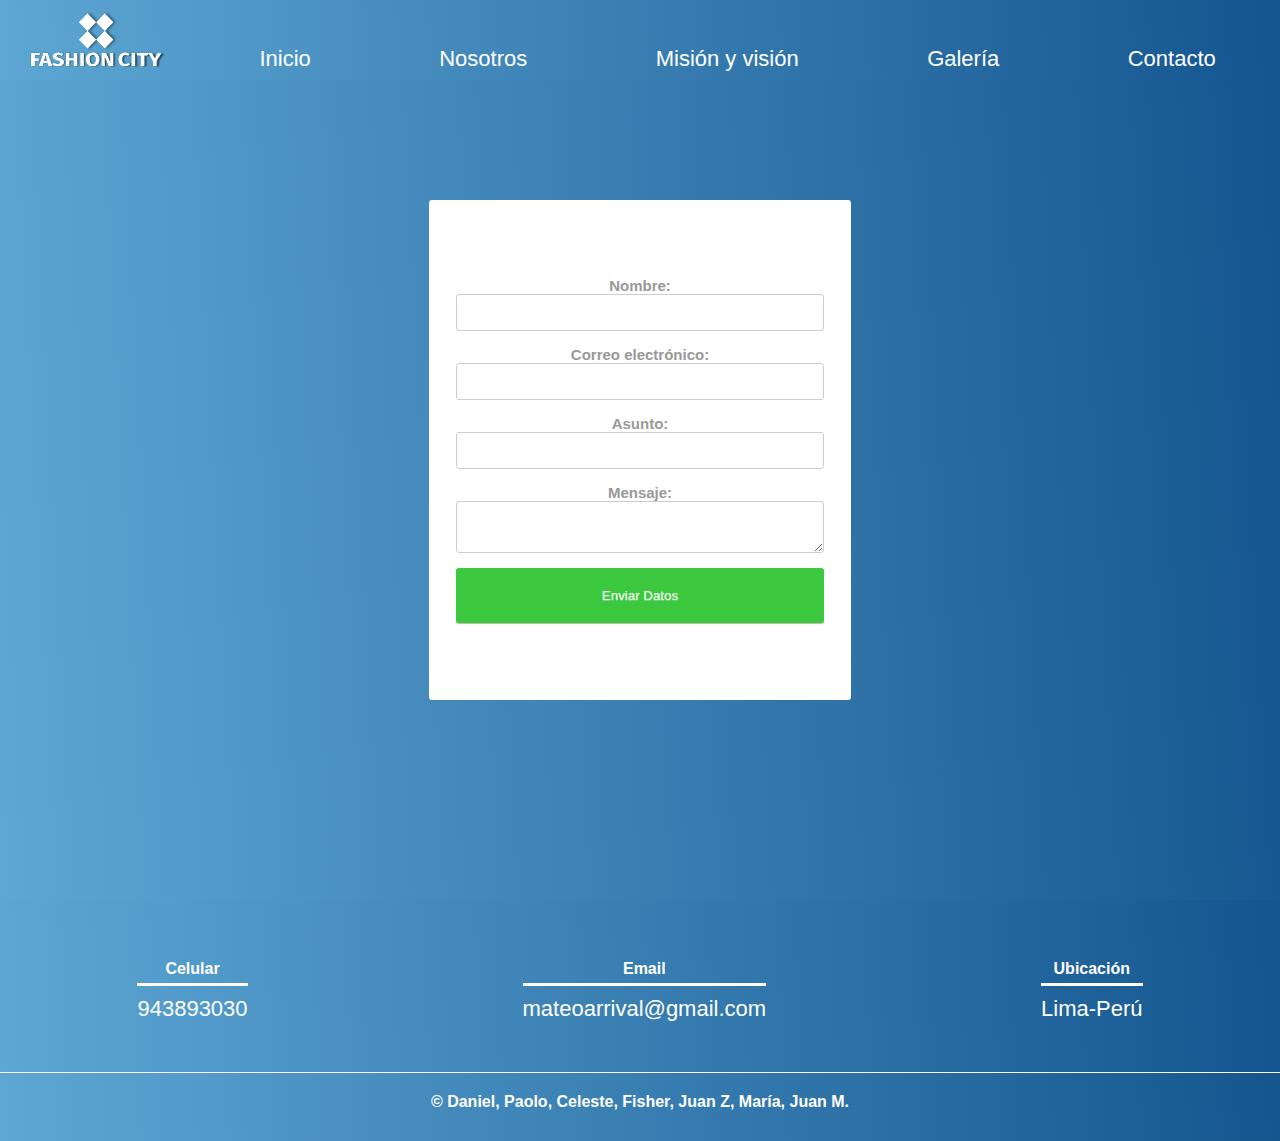
<file: form.html>
<!DOCTYPE html>
<html lang="en">
<head>
	<meta charset="UTF-8">
	<meta name="viewport" content="width=device-width, initial-scale=1.0">
    <meta http-equiv="X-UA-Compatible" content="ie=edge">
	<title>Fashion City</title>
	<link rel="stylesheet" href="styles.css">
	<link rel="stylesheet" href="estilosform.css">
	
</head>
<body>

	<header>
		<div class="logo-cia">
			<img src="fashioncitydos.png">
		</div>
		<nav>
			<ul>
				<li><a href="index.html">Inicio</a></li>
				<li><a href="nosotros.html">Nosotros</a></li>
				<li><a href="mision.html">Misión y visión</a></li>
				<li><a href="galeria.html">Galería</a></li>
				<li><a href="form.html">Contacto</a></li>
			</ul>
		</nav>
	</header>
		<div class="contenedor-formulario">
			<form action="" class="contentform">
				<p class="pharagraf">Nombre:</p>
				<input type="text" class="field"> <br/>
		
				<p class="pharagraf">Correo electrónico:</p>
				<input type="text" class="field"> <br/>
		
				<p class="pharagraf">Asunto:</p>
				<input type="text" class="field"> <br/>
		
				<p class="pharagraf">Mensaje:</p>
				<textarea class="field"></textarea> <br/>
		
				<p class="center-content">
					<input type="submit" class="btn btn-green" value="Enviar Datos">
				</p>
		
			</form>
		</div>
	<footer>
        <div class="contenedor-footer">
           <div class="content-foo">
               <h4>Celular</h4>
               <p>943893030</p>
           </div>
           <div class="content-foo">
               <h4>Email</h4>
               <p>mateoarrival@gmail.com</p>
           </div>
           <div class="content-foo">
               <h4>Ubicación</h4>
               <p>Lima-Perú</p>
           </div>
       </div>
       <h2 class="final">&copy; Daniel, Paolo, Celeste, Fisher, Juan Z, María, Juan M.</h2>
   </footer>
</body>
</html>
</file>
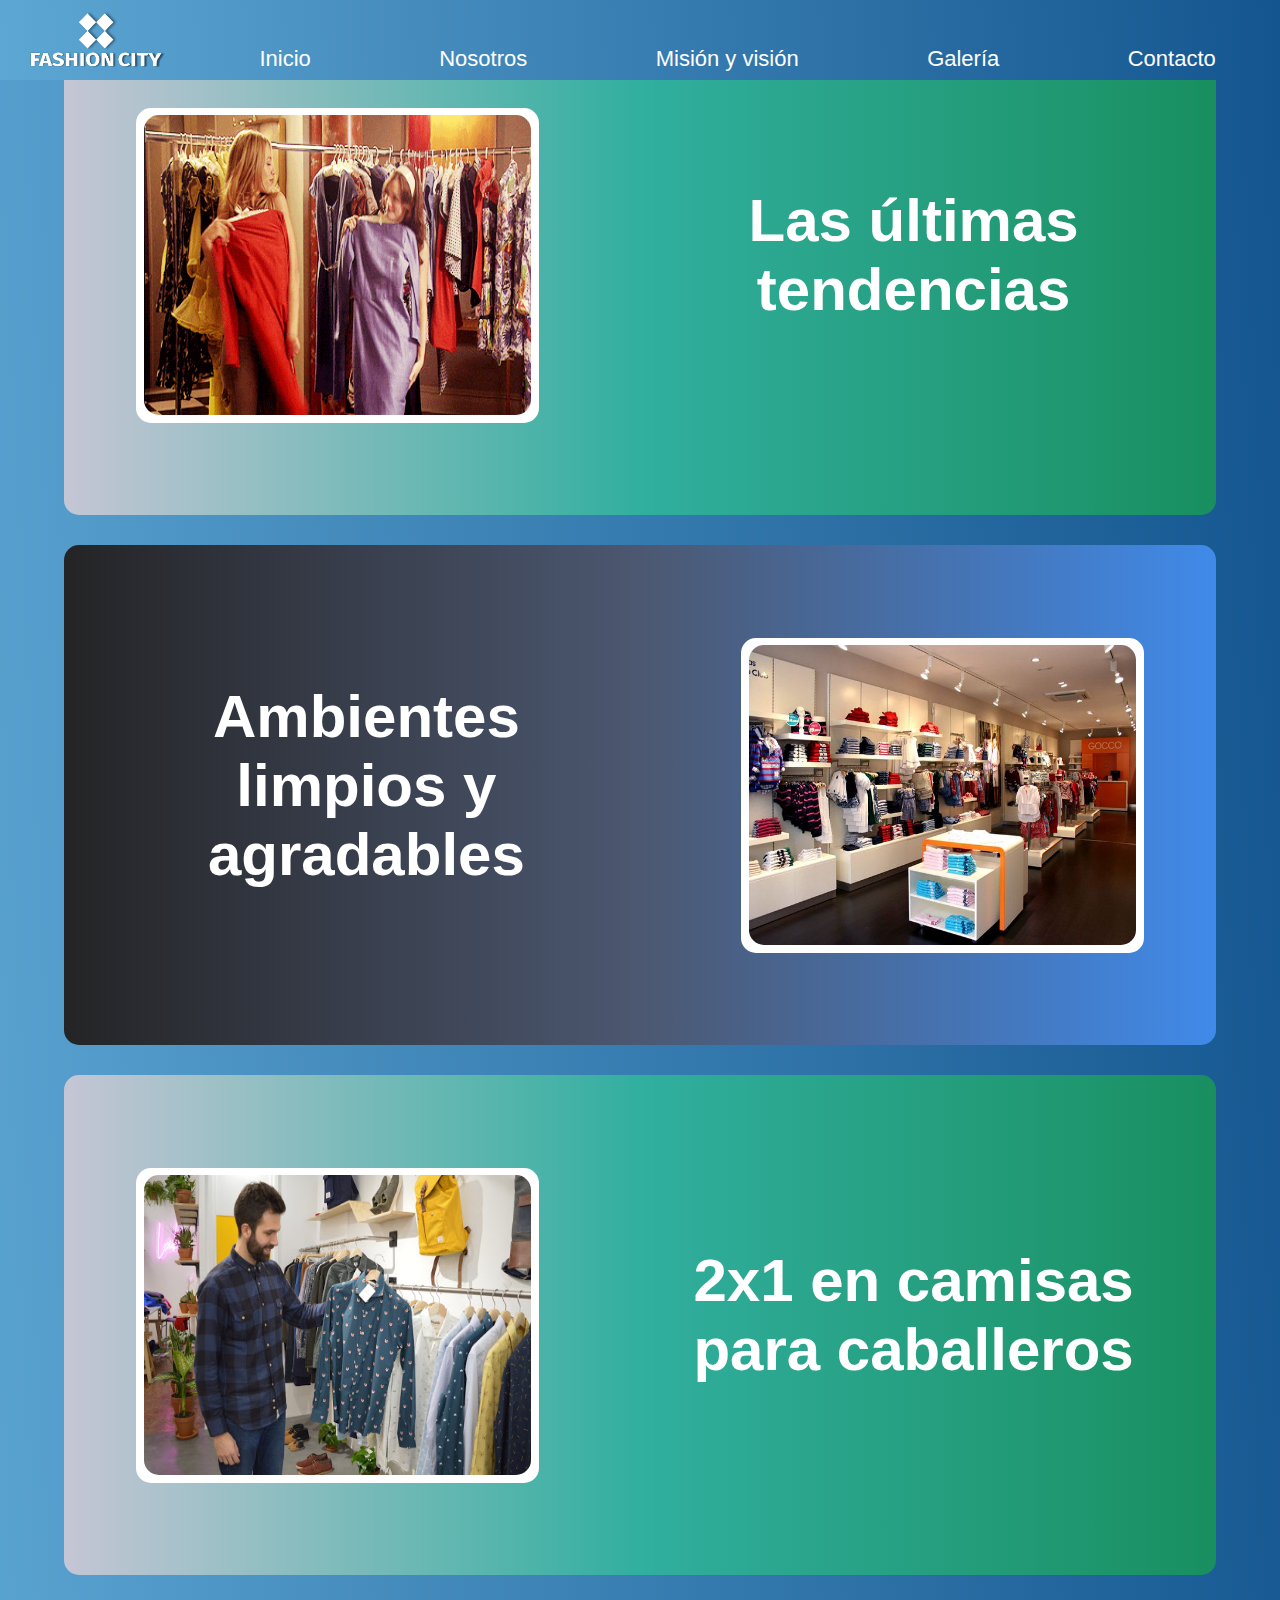
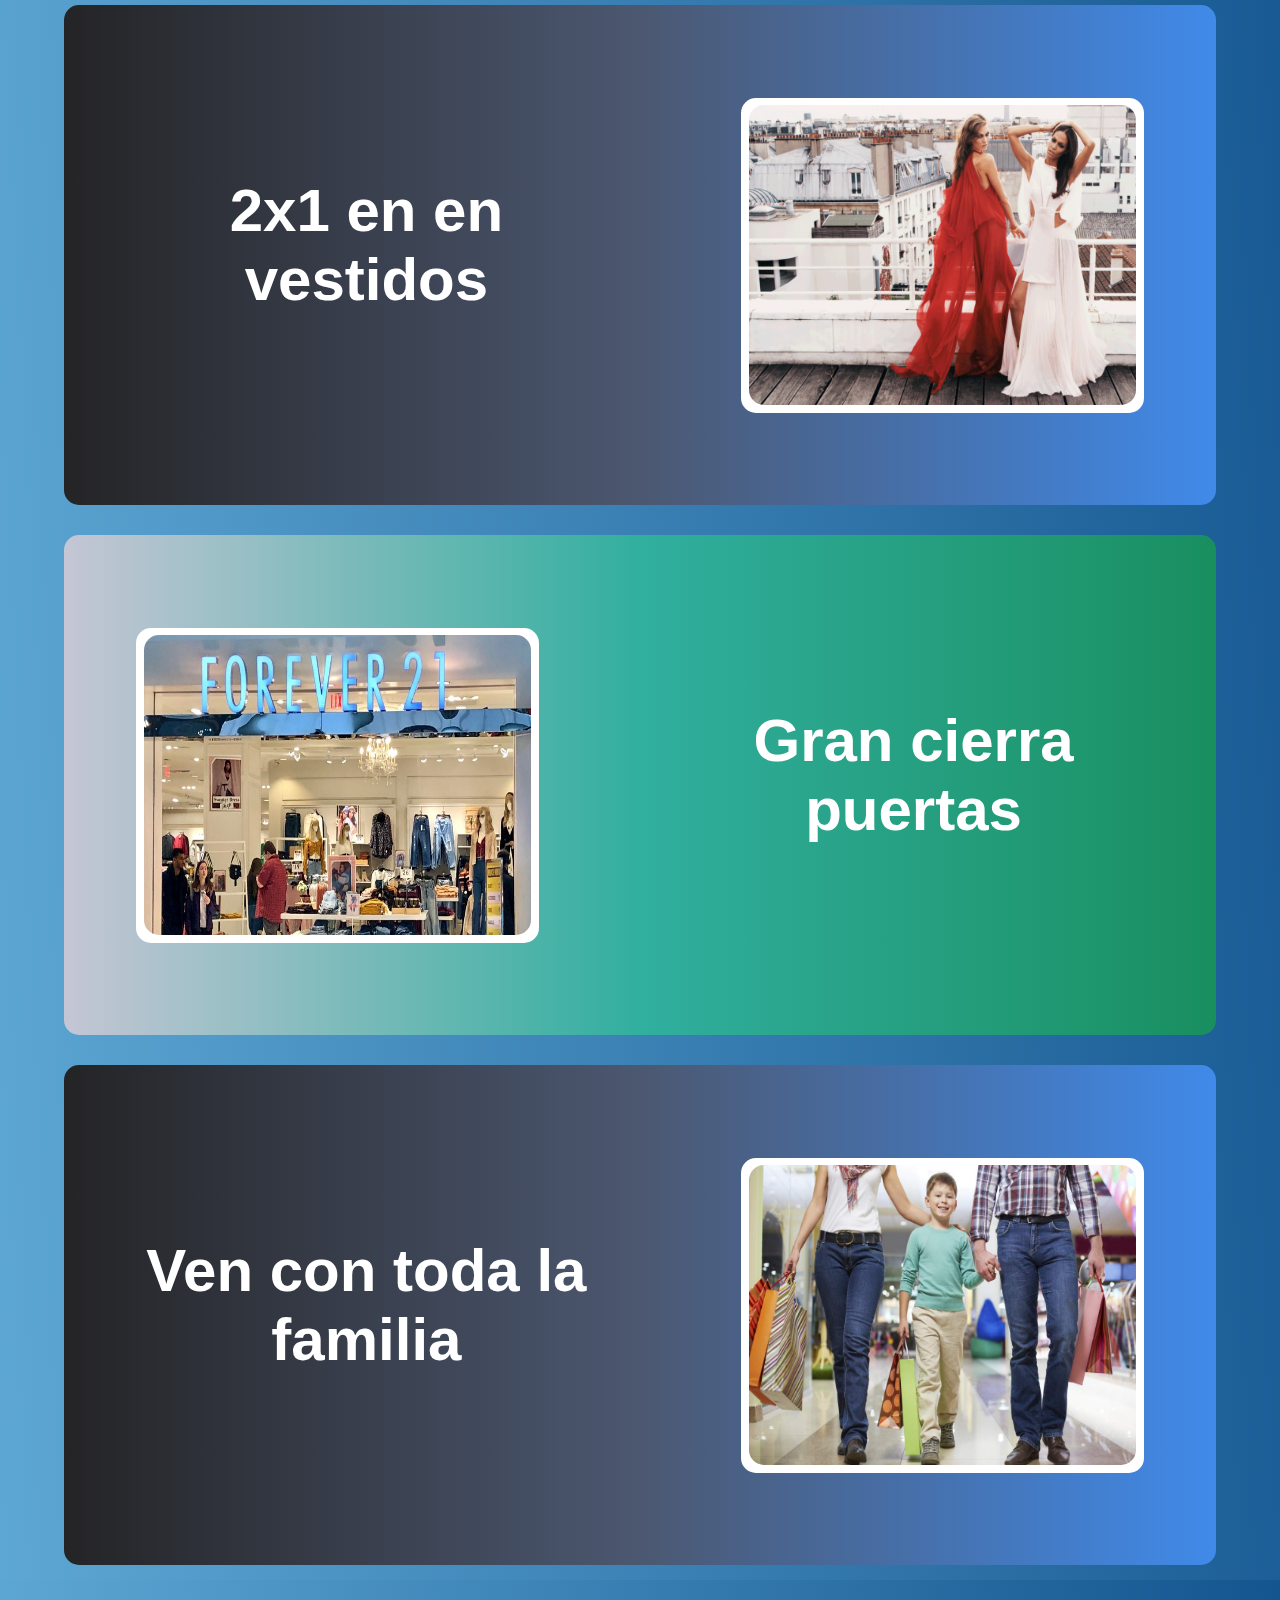
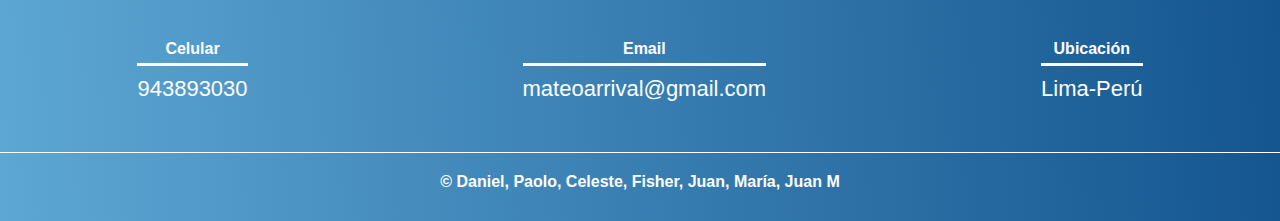
<file: galeria.html>
<!DOCTYPE html>
<html lang="es">
<head>
	<meta charset="UTF-8">
    <meta name="viewport" content="width=device-width, initial-scale=1.0">
    <meta http-equiv="X-UA-Compatible" content="ie=edge">
    <link rel="stylesheet" href="styles.css">
    <link rel="stylesheet" href="estilosgaleria.css">
	<title>Fashion City</title>
</head>
<body>
	<header>
		<div class="logo-cia">
			<img src="fashioncitydos.png">
		</div>
		<nav>
			<ul>
				<li><a href="index.html">Inicio</a></li>
				<li><a href="nosotros.html">Nosotros</a></li>
				<li><a href="mision.html">Misión y visión</a></li>
				<li><a href="galeria.html">Galería</a></li>
				<li><a href="form.html">Contacto</a></li>
			</ul>
		</nav>
	</header>
	<main id="mainmis">
		<section class="section1">
			<div class="text">
				<h2>Las últimas tendencias</h2>
				<p></p>
			</div>
			<div class="image">
				<img src="gale5.webp">
			</div>
		</section>
		<section class="section2">
			<div class="text">
				<h2>Ambientes limpios y agradables</h2>
				<p></p>
			</div>
			<div class="image">
				<img src="gale1.jpg">
			</div>
		</section>
		<section class="section3">
			<div class="text">
				<h2>2x1 en camisas para caballeros</h2>
				<p></p>
			</div>
			<div class="image">	
				<img src="gale2.jpg">
			</div>
		</section>
		<section class="section4">
			<div class="text">
				<h2>2x1 en en vestidos</h2>
				<p></p>
			</div>
			<div class="image">
				<img src="gale4.gif">
			</div>
		</section>
		<section class="section5">
			<div class="text">
				<h2>Gran cierra puertas</h2>
				<p></p>
			</div>
			<div class="image">
				<img src="gale6.jpg">
			</div>
		</section>
		<section class="section6">
			<div class="text">
				<h2>Ven con toda la familia</h2>
				<p></p>
			</div>
			<div class="image">	
				<img src="gale3.jpg">
			</div>
		</section>
	</main>
	 <footer>
        <div class="contenedor-footer">
           <div class="content-foo">
               <h4>Celular</h4>
               <p>943893030</p>
           </div>
           <div class="content-foo">
               <h4>Email</h4>
               <p>mateoarrival@gmail.com</p>
           </div>
           <div class="content-foo">
               <h4>Ubicación</h4>
               <p>Lima-Perú</p>
           </div>
       </div>
       <h2 class="final">&copy; Daniel, Paolo, Celeste, Fisher, Juan, María, Juan M</h2>
   </footer>
</body>
</html>
</file>
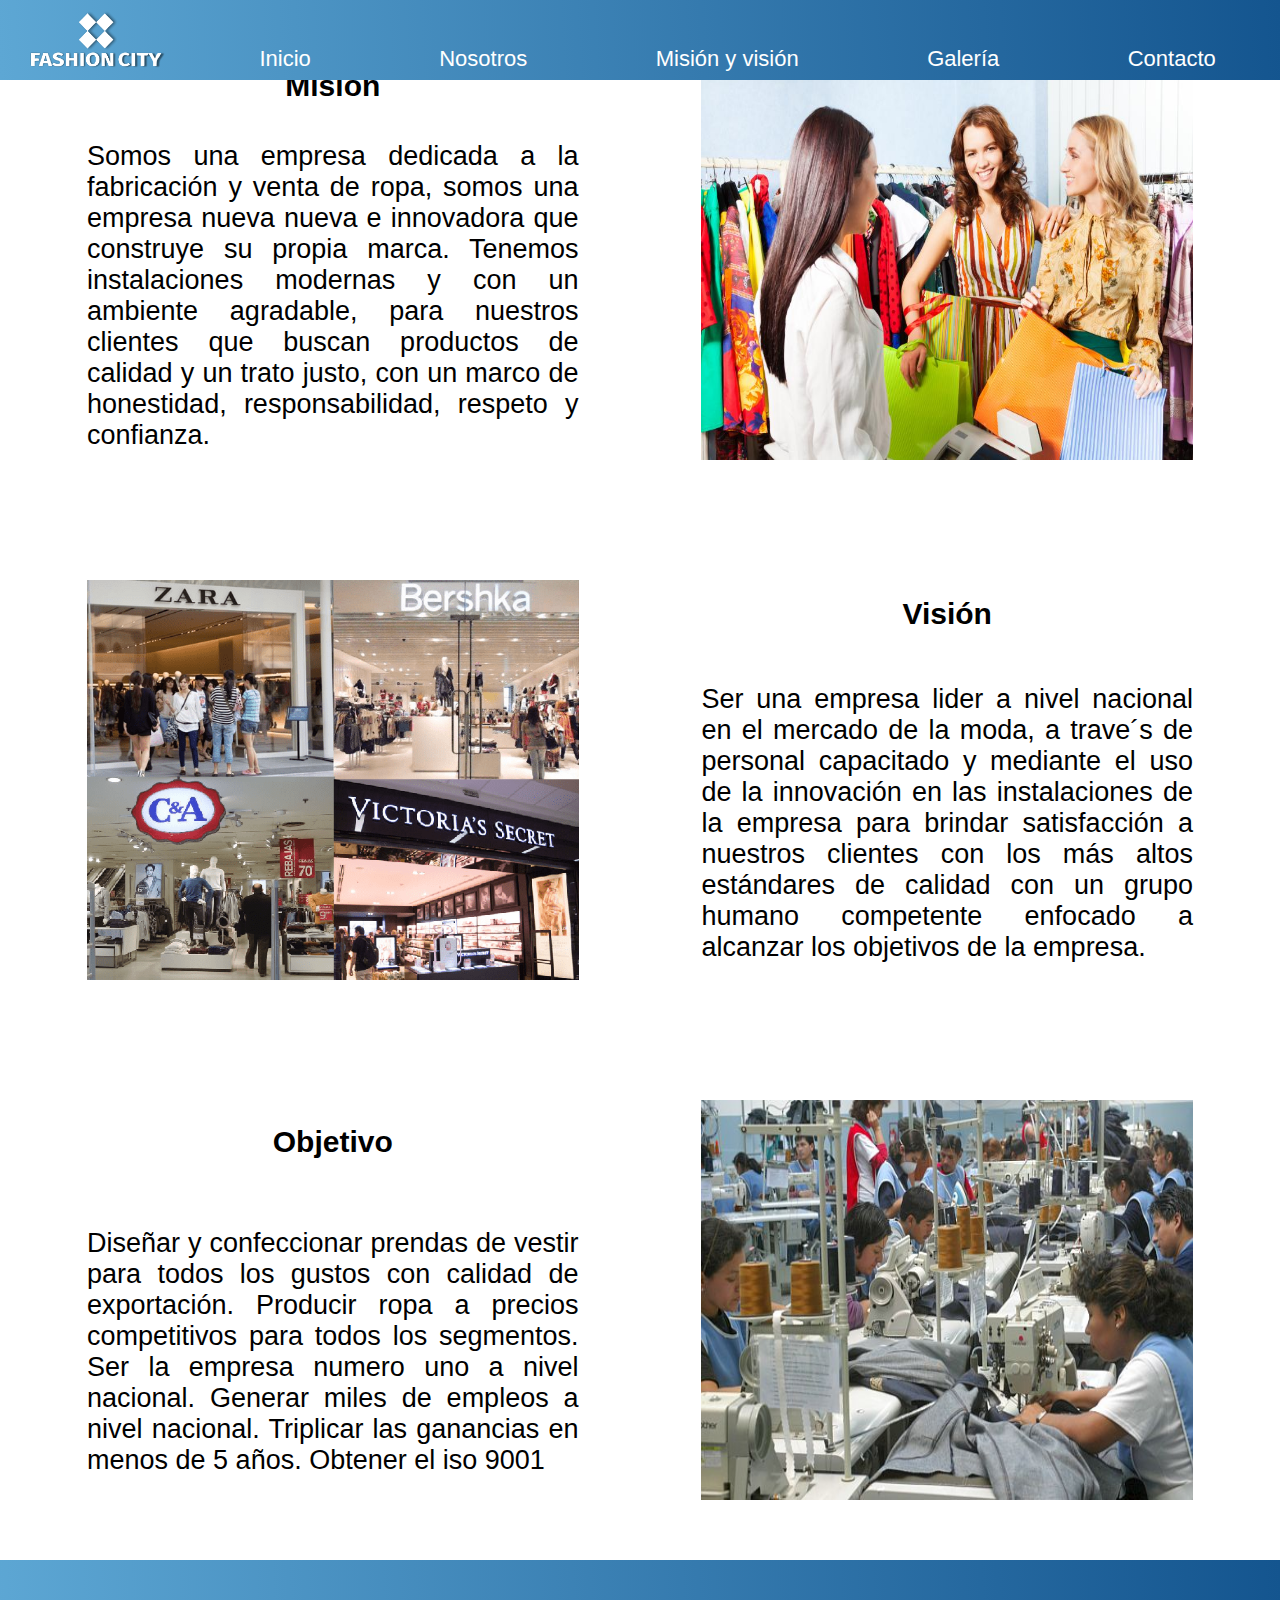
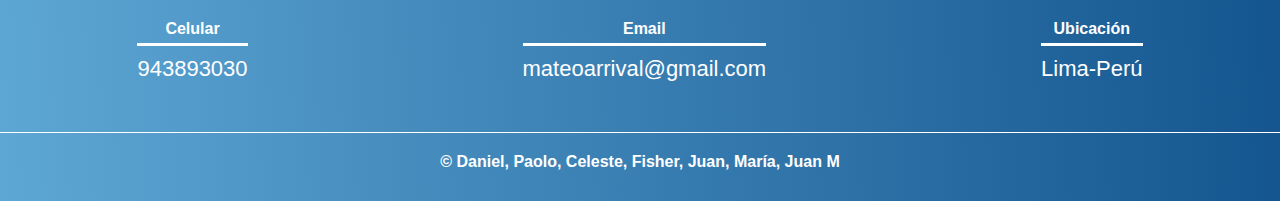
<file: mision.html>
<!DOCTYPE html>
<html lang="es">
<head>
	<meta charset="UTF-8">
    <meta name="viewport" content="width=device-width, initial-scale=1.0">
    <meta http-equiv="X-UA-Compatible" content="ie=edge">
	<link rel="stylesheet" href="styles.css">
    <link rel="stylesheet" href="estilosmision.css">
	<title>Fashion City</title>
</head>
<body>
	<header>
		<div class="logo-cia">
			<img src="fashioncitydos.png">
		</div>
		<nav>
			<ul>
				<li><a href="index.html">Inicio</a></li>
				<li><a href="nosotros.html">Nosotros</a></li>
				<li><a href="mision.html">Misión y visión</a></li>
				<li><a href="galeria.html">Galería</a></li>
				<li><a href="form.html">Contacto</a></li>
			</ul>
		</nav>
	</header>
	<main id="mainmis">
		<section class="section">
			<div class="text">
				<h2>Misión</h2>
				<p>Somos una empresa dedicada a la fabricación y venta de ropa, somos una empresa nueva nueva e innovadora que construye su propia marca. Tenemos instalaciones modernas y con un ambiente agradable, para nuestros clientes que buscan productos de calidad y un trato justo, con un marco de honestidad, responsabilidad, respeto y confianza.</p>
			</div>
			<div class="image">
				<img src="mision1.jpg">
			</div>
		</section>
		<section class="section2">
			<div class="text">
				<h2>Visión</h2>
				<p>Ser una empresa lider a nivel nacional en el mercado de la moda, a trave´s de personal capacitado y mediante el uso de la innovación en las instalaciones de la empresa para brindar satisfacción a nuestros clientes con los más altos estándares de calidad con un grupo humano competente enfocado a alcanzar los objetivos de la empresa.</p>
			</div>
			<div class="image">
				<img src="vision2.png">
			</div>
		</section>
		<section class="section">
			<div class="text">
				<h2>Objetivo</h2>
				<p>Diseñar y confeccionar prendas de vestir para todos los gustos con calidad de exportación. Producir ropa a precios competitivos para todos los segmentos. Ser la empresa numero uno a nivel nacional. Generar miles de empleos a nivel nacional. Triplicar las ganancias en menos de 5 años. Obtener el iso 9001</p>
			</div>
			<div class="image">	
				<img src="objetivo3.jpg">
			</div>
		</section>
	</main>
	 <footer>
        <div class="contenedor-footer">
           <div class="content-foo">
               <h4>Celular</h4>
               <p>943893030</p>
           </div>
           <div class="content-foo">
               <h4>Email</h4>
               <p>mateoarrival@gmail.com</p>
           </div>
           <div class="content-foo">
               <h4>Ubicación</h4>
               <p>Lima-Perú</p>
           </div>
       </div>
       <h2 class="final">&copy; Daniel, Paolo, Celeste, Fisher, Juan, María, Juan M</h2>
   </footer>
</body>
</html>
</file>
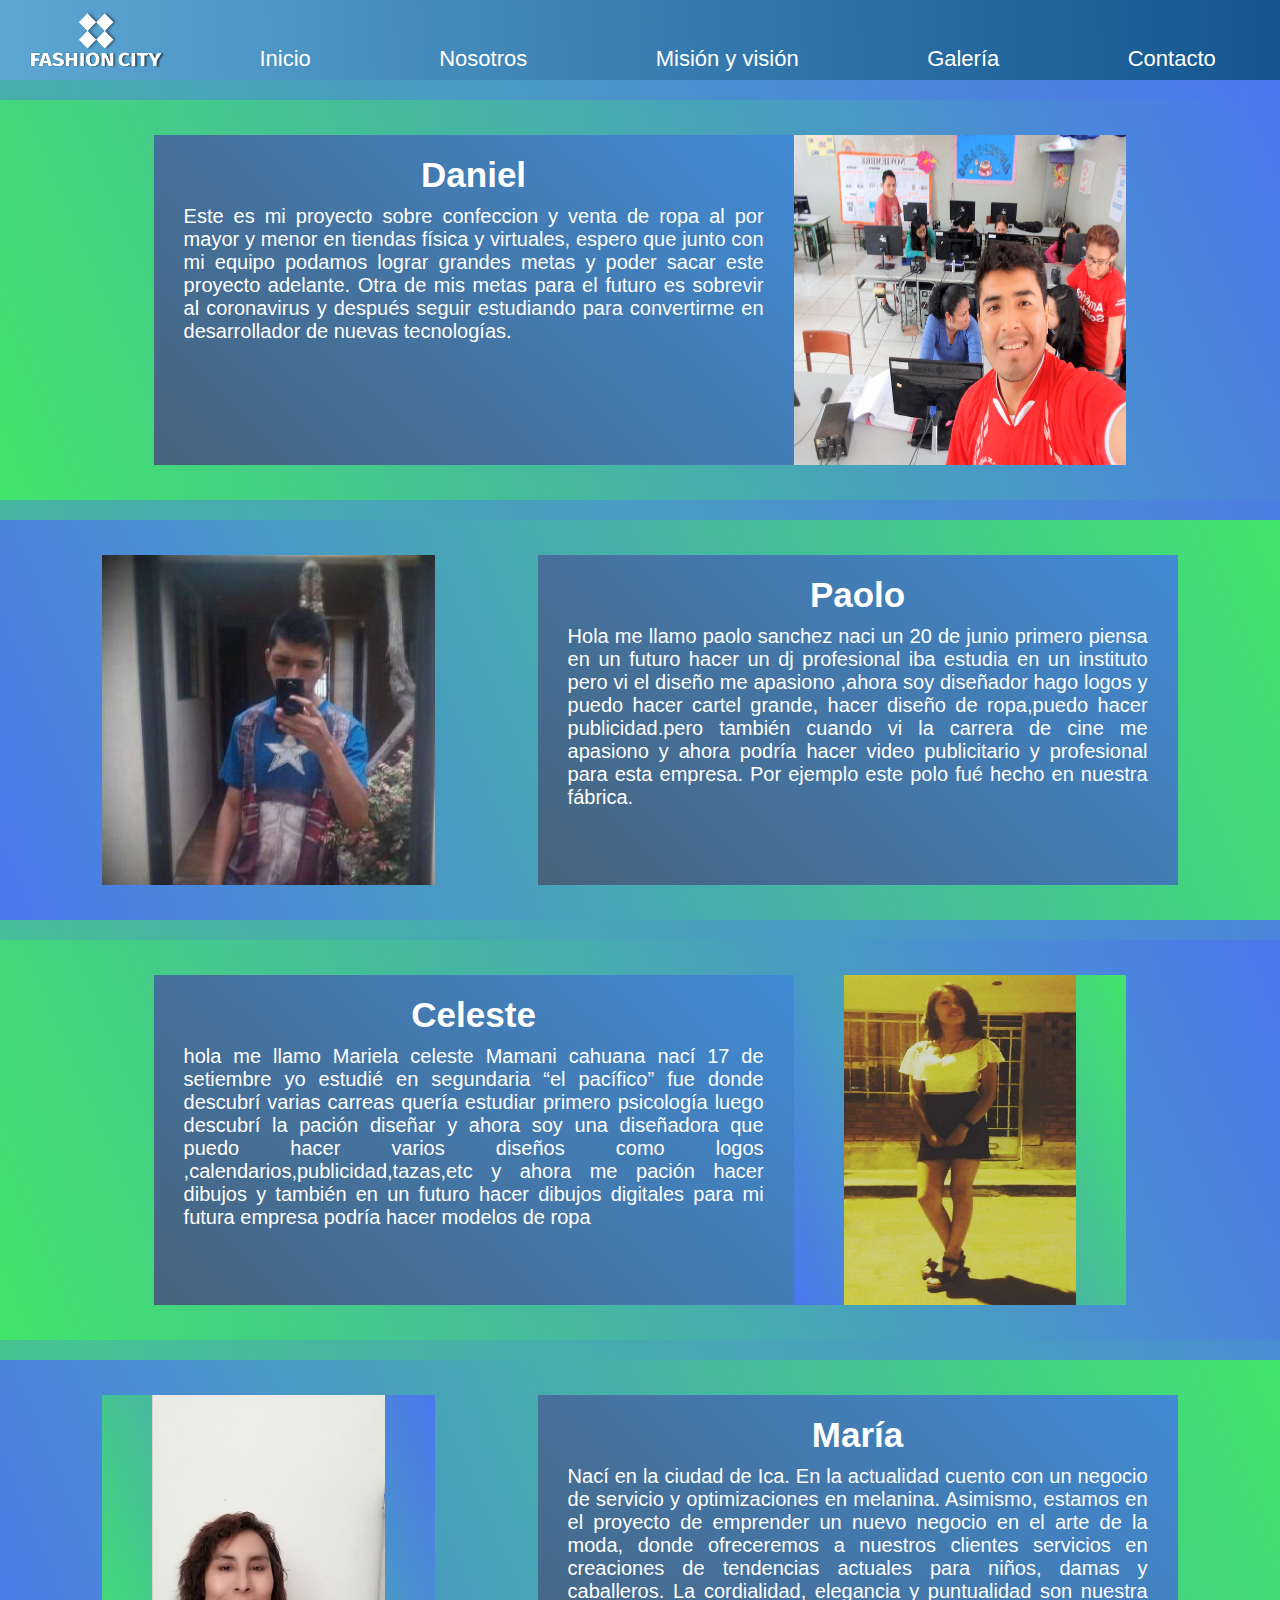
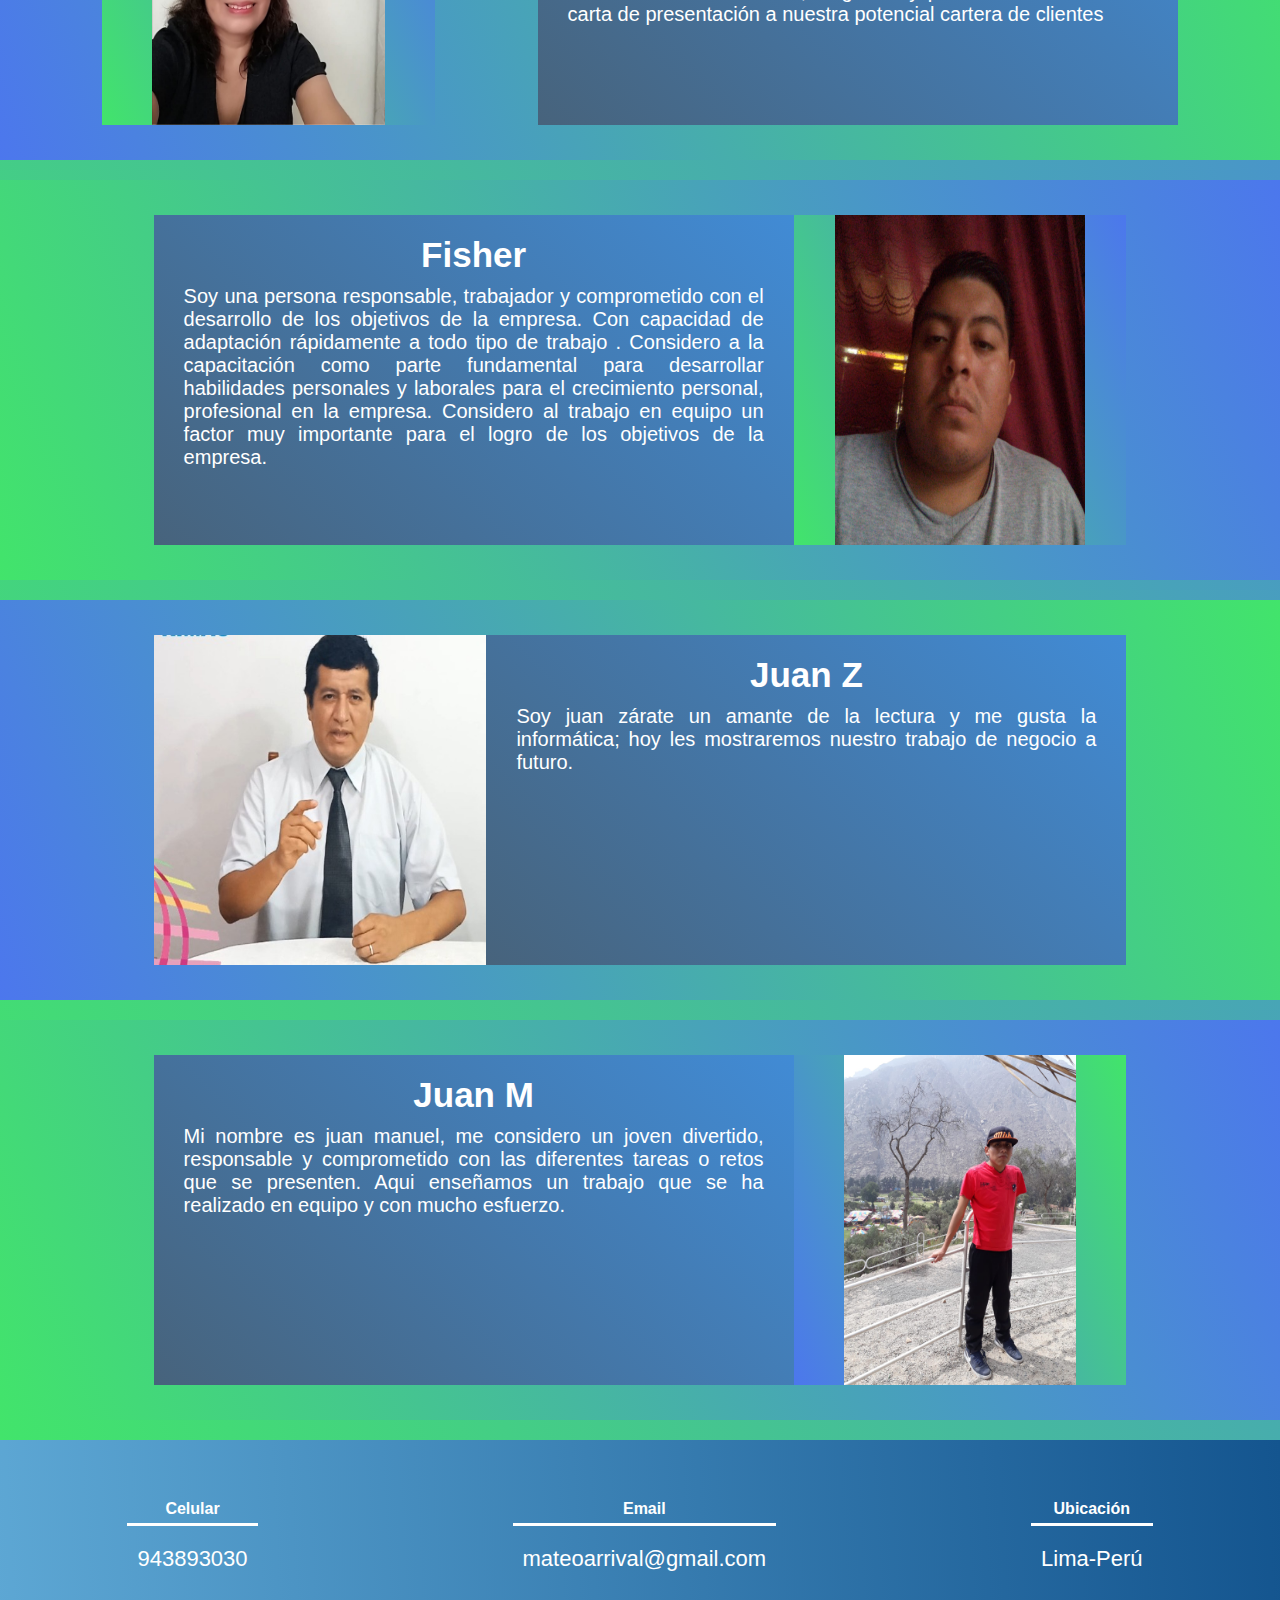
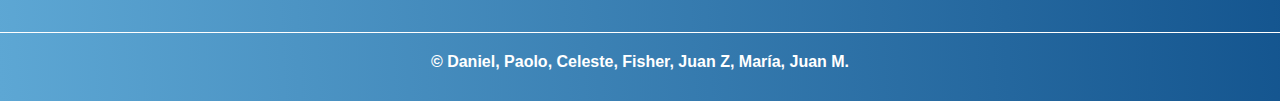
<file: nosotros.html>
<!DOCTYPE html>
<html lang="es">
<head>
	<meta charset="UTF-8">
    <meta name="viewport" content="width=device-width, initial-scale=1.0">
    <meta http-equiv="X-UA-Compatible" content="ie=edge">
    <link rel="stylesheet" href="styles.css">
    <link rel="stylesheet" href="estilosnosotros.css">
	<title>Fashion City</title>
</head>
<body>
	<header>
		<div class="logo-cia">
			<img src="fashioncitydos.png">
		</div>
		<nav>
			<ul>
				<li><a href="index.html">Inicio</a></li>
				<li><a href="nosotros.html">Nosotros</a></li>
				<li><a href="mision.html">Misión y visión</a></li>
				<li><a href="galeria.html">Galería</a></li>
				<li><a href="form.html">Contacto</a></li>
			</ul>
		</nav>
	</header>
	<div class="contenedor-total">
		<main id="mainnos">
		

		<section class="galeria-nos">
			<div class="galeria-content1">
				<div class="content-image1">
					<img src="daniel.jpg">
				</div>
				<div class="text">
					<h3>Daniel</h3>
					<p>Este es mi proyecto sobre confeccion y venta de ropa al por mayor y menor 
						en tiendas física y virtuales, espero que junto con mi equipo podamos lograr 
						grandes metas y poder sacar este proyecto adelante. Otra de mis metas para el 
						futuro es sobrevir al coronavirus y después seguir estudiando para convertirme en 
						desarrollador de nuevas tecnologías. 
					</p>
				</div>
			</div>
			<div class="galeria-content2">
				<div class="content-image2">
					<img src="paolo.jpeg">
				</div>
				<div class="text">
					<h3>Paolo</h3>
					<p>Hola me llamo paolo sanchez naci un 20 de junio primero piensa en un futuro 
						hacer un dj  profesional iba estudia en un instituto pero vi el diseño me 
						apasiono ,ahora soy diseñador hago logos y puedo hacer cartel grande, hacer 
						diseño de ropa,puedo hacer publicidad.pero también cuando vi  la carrera de cine 
						me apasiono y ahora podría hacer video publicitario y profesional para esta empresa. 
						Por ejemplo este polo fué hecho en nuestra fábrica.
					</p>
				</div>
			</div>
			<div class="galeria-content3">
				<div class="content-image3">
					<img src="celeste.jpeg">
				</div>
				<div class="text">
					<h3>Celeste</h3>
					<p>hola me llamo Mariela celeste Mamani cahuana nací 17 de setiembre 
						yo estudié en segundaria “el pacífico” fue donde descubrí varias 
						carreas quería estudiar primero psicología luego descubrí la pación 
						diseñar y ahora soy una diseñadora que puedo hacer varios diseños como  
						logos ,calendarios,publicidad,tazas,etc y ahora me pación hacer dibujos y 
						también en un futuro hacer  dibujos digitales  para mi futura  empresa podría hacer modelos de ropa
					</p>
				</div>
			</div>
			<div class="galeria-content4">
				<div class="content-image4">
					<img src="maria.jpeg">
				</div>
				<div class="text">
					<h3>María</h3>
					<p>Nací en la ciudad de Ica.
						En la actualidad cuento con un negocio de servicio y optimizaciones en melanina.
						Asimismo, estamos en el proyecto de emprender un nuevo negocio en el arte de la moda,
						donde ofreceremos a nuestros clientes servicios en creaciones de tendencias actuales
						para niños, damas y caballeros.
						La cordialidad, elegancia y puntualidad son nuestra carta de presentación a nuestra
						potencial cartera de clientes</p>
				</div>
			</div>
			<div class="galeria-content5">
				<div class="content-image5">
					<img src="fisher.jpeg">
				</div>
				<div class="text">
					<h3>Fisher</h3>
					<p>Soy una persona responsable, trabajador y comprometido con el 
						desarrollo de los objetivos de la empresa. Con capacidad de adaptación 
						rápidamente a todo tipo de trabajo . Considero a la capacitación como parte 
						fundamental para desarrollar habilidades personales y laborales para el crecimiento 
						personal, profesional en la empresa. Considero al trabajo en equipo un factor muy importante 
						para el logro de los objetivos de la empresa.
					</p>
				</div>
			</div>
			<div class="galeria-content6">
				<div class="content-image6">
					<img src="juanz.jpeg">
				</div>
				<div class="text">
					<h3>Juan Z</h3>
					<p>Soy juan zárate un amante de la lectura y me gusta la informática; 
						hoy les mostraremos nuestro trabajo de negocio a futuro.
					</p>
				</div>
			</div>
			<div class="galeria-content7">
				<div class="content-image7">
					<img src="juanm.jpeg">
				</div>
				<div class="text">
					<h3>Juan M</h3>
					<p>Mi nombre es juan manuel, me considero un joven divertido, responsable y 
						comprometido con las diferentes tareas o retos que se presenten. Aqui 
						enseñamos un trabajo que se ha realizado en equipo y con mucho esfuerzo.
					</p>
				</div>
			</div>
		</section>
		</main>
	</div>
	 <footer>
        <div class="contenedor-footer">
           <div class="content-foo">
               <h4>Celular</h4>
               <p>943893030</p>
           </div>
           <div class="content-foo">
               <h4>Email</h4>
               <p>mateoarrival@gmail.com</p>
           </div>
           <div class="content-foo">
               <h4>Ubicación</h4>
               <p>Lima-Perú</p>
           </div>
       </div>
       <h2 class="final">&copy; Daniel, Paolo, Celeste, Fisher, Juan Z, María, Juan M.</h2>
   </footer>
</body>
</html>
</file>
<file: styles.css>
*{
	margin: 0;
	padding: 0;
	box-sizing: border-box;
}

body{
	background: #fff;
	width: 100vw;
	height: 100vh;
}

header{
	display: flex;
	flex-direction: row;
	justify-content: center;
	align-items: center;
	width: 100%;
	height: 80px;
	background: -webkit-linear-gradient(3deg, rgb(93, 167, 212), rgb(20, 85, 143));
	margin: auto;
	position: fixed;
	
}
header .logo-cia{
	display: flex;
	width: 18%;
	height: 80px;
	justify-content: center;
	align-items: center;
}
.logo-cia img{
	width: 70%;
	height: 65px;
	border-radius: 12px;
	padding-bottom: 4px;

}

/*navegador*//*navegador*//*navegador*//*navegador*/
nav{
	display: flex;
	align-items: center;
	justify-content: center;
	background: -webkit-linear-gradient(3deg, rgb(20, 85, 143), rgb(93, 167, 212, ));
/*Estilo para degradados*/
    overflow: hidden; 
    width: 100%;
    height: 80px;
}
 

/*Estilo para lista desordenada*/
nav ul{
	width: 100%;
	height: 100%;
	display: flex;
	align-items: flex-end;
	justify-content: space-around;
    list-style: none;
    text-align: center;
}

/*Bordes redondeados para los elementos de la lista*/
nav ul li{
	display: flex;
	flex-direction: row;
	flex-flow: wrap;
    
}
/*Sombras al posicionar el mouse por encima de los elementos*/
/*nav ul li:hover{
    box-shadow: 1px -1px 0px rgb(255, 255, 0);
    border: 3px solid #e3e3e3;

}*/
/*enlaces del nvegador*//*enlaces del nvegador*//*enlaces del nvegador*/
nav ul li a{
    padding: 8px;
    font-family: 'Gill Sans', 'Gill Sans MT', Calibri, 'Trebuchet MS', sans-serif;
    font-size: 22px;
    color: #fff;
    text-decoration: none;

/*transiciones*//*transiciones*//*transiciones*//*transiciones*/
-webkit-transition: 0.4s linear all;
-moz-transition: 0.4s linear all;
-o-transition: 0.4s linear all;
transition: 0.4s linear all;
}

nav ul li a:hover{
	transform: scale();
	font-size: 250%;
	text-decoration: underline;
	color: red;
	color: blue;
	color: orange;
	color: rgb(255, 255, 255);
}

/*contenedor principal*//*contenedor principal*//*contenedor principal*/
#main{
	display: flex;
	flex-direction: column;
	align-items: center;
	justify-content: center;
	background: yellow;
	width: 100%;
	margin: auto;
}

/*contenedor de la portada*//*contenedor de la portada*//*contenedor de la portada*/


.portada{
	background: #000;
	display: flex;
	width: 100%;
	height: 700px;
	margin: auto;
	align-items: center;
	justify-content: center;

}
/*foto de la portada*//*foto de la portada*//*foto de la portada*/
.fotoportada{
	width: 100%;
	height: 700px;
	opacity: .9;
}

.contenido{
	width: 100%;
	height: auto;

}

/*contenedor de la galeria*//*contenedor de la galeria*/
.galeria{
	display: flex;
	width: 100%;
	height: auto;
	margin: auto;
	flex-direction: row;
	justify-content: space-around;
	margin-top: 50px;

}

.foto-contenedor{
	display: flex;
	flex-direction: column;
	width: 23%;
	height: 400px;
	background: none;
	margin:20px;
	justify-content: center;
	align-items: center;
	border-radius: 14px;

}
.foto-contenedor a{
	display: flex;
	background: #fff;
	width: 100%;
	height: 320px;
	justify-content: center;
	align-items: center;
	border-radius: 14px;
}

.foto-contenedor .img{
	width: 95%;
	height: 310px;

}

.foto-contenedor .img:hover{
	background: red;
	opacity: .2;
}

/*contenedor articulo*//*contenedor articulo*//*contenedor articulo*/
.articulo{
	background: yellow;
	display: flex;
	flex-direction: column;
	justify-content: center;
	align-items: center;
	width: 100%;
	height: 75px;
	margin: auto;
}

.article{
	background: red;
	display: flex;
	width: 100%;
	height: 70px;
	align-items: center;
	justify-content: center;

}
.article p{
	font-family: sans-serif;
	font-size: 30px;
	font-weight: bold;
	color: #fff;
	
}

/*contenedor para la ultima foto*//*contenedor para la ultima foto*/
.novedades{
	display: flex;
	background: #414141;
	width: 100%;
	height: 500px;
	justify-content: center;
	align-items: center;
}
.content-img{
	display: flex;
	background: #C0C0C0;
	width: 98%;
	height: 480px;
	justify-content: center;
	align-items: center;

}

.content-img img{
	width: 98%;
	height: 460px;
	opacity: .7

}

/*pie de página*//*pie de página*//*pie de página*//*pie de página*/
footer{
	display: flex;
	flex-direction: column;
    background: -webkit-linear-gradient(3deg, rgb(93, 167, 212), rgb(20, 85, 143));
    width: 100%;
    padding: 60px 0 30px 0;
    margin: auto;
    overflow: hidden;
    align-items: center;
    justify-content: center;
}

.contenedor-footer{
    display: flex;
    flex-direction: row;
    justify-content: space-around;
    width: 100%;
    margin: auto;
    padding-bottom: 50px;
    border-bottom: 1px solid #fff;
  
}

.content-foo{
    text-align: center;

}

.content-foo h4{
    color: #fff;
    border-bottom: 3px solid #fff;
    padding-bottom: 5px;
    margin-bottom: 10px;
	font-family: 'Gill Sans', 'Gill Sans MT', Calibri, 'Trebuchet MS', sans-serif;
}

.content-foo p{
    color: #fff;
	font-size: 22px;
	font-family: 'Gill Sans', 'Gill Sans MT', Calibri, 'Trebuchet MS', sans-serif;
}

.final{
    text-align: center;
    font-size: 16px;
    margin: 20px 0 0 0;
    color: #fff;
	font-family: 'Gill Sans', 'Gill Sans MT', Calibri, 'Trebuchet MS', sans-serif;
}

@media screen and (max-width: 800px) {
	header{
		display: flex;
		flex-direction: column;
		width: 100%;
		height: 400px;
		margin: auto;
		align-items: center;
		justify-content: center;
		position: relative;
		

	}
	header .logo-cia{	
	display: flex;
	flex-direction: column;
	justify-content:center;
	align-items: center;
	width: 100%;
	height: 150px;
	
}
	.logo-cia img{
	width: 330px;
	height: 140px;

}
	nav{
		width: 100%;
		height: 250px;
		margin: auto;
	}
	nav ul{
		display: flex;
		flex-direction: column;
		justify-content:center;
		align-items: center;
		font-family: 'Gill Sans', 'Gill Sans MT', Calibri, 'Trebuchet MS', sans-serif;
		
	}

	#main {
		width: 100%;
		height:auto;
	}
	
	.portada{
		width: 100%;
		height: 300px;
	}
	.fotoportada{
		width: 100%;
		height: 300px;
	}
	.galeria{
		flex-flow: wrap;
		justify-content: center;
		align-items: center;
	}
	.foto-contenedor{
		width: 100%;
	}
	.novedades{
		width: 100%;
		height: 300px;
		justify-content: center;
		align-items: center;
	}
	.content-img{
		width: 100%;
		height: 285px;
		justify-content: center;
		align-items: center;
	}
	.content-img img{
		width: 100%;
		height: 265px;
	}
	footer{
		display: flex;
		width: 100%;
		height: auto;
		flex-direction: column;
		justify-content: center;
		align-items: center;
	}
	.contenedor-footer{
		display: flex;
		width: 100%;
		height: auto;
		flex-direction: column;
		justify-content: center;
		align-items: center;
		}
	.content-foo{
		width: 100%;
		height: auto;
	}
	.content-foo h4{
		font-size: 10px;
		font-family: 'Gill Sans', 'Gill Sans MT', Calibri, 'Trebuchet MS', sans-serif;
	}	
	.content-foo p{
		font-size: 10px;
		font-family: 'Gill Sans', 'Gill Sans MT', Calibri, 'Trebuchet MS', sans-serif;
	}
}
</file>
<file: estilosform.css>
.contenedor-formulario{
		display: flex;
		flex-direction: column;
		justify-content: center;
		align-items: center;
		width: 100%;
		height: 100%;
		background: -webkit-linear-gradient(3deg, rgb(93, 167, 212), rgb(20, 85, 143));
		margin:auto;
}
	.contentform{
		display: flex;
		flex-direction: column;
		justify-content: center;
		align-items: center;
		background-color: white;
		border-radius: 3px;
		color: #999;
		font-size: 0.8em;
		padding: 20px;
		margin: 0 auto;
		width: 33%;
		height: 500px;
		border-radius: 3px;
	}


	input, textarea{
		border: 0;
		outline: none;

		width: 96%;
		border-radius: 3px;
	}

	.field{
		border: solid 1px #ccc;
		padding: 10px;

		
	}

	.field:focus{
		border-color: #18A383;
	}

	.center-content{
		display: flex;
		justify-content: center;
		align-items: center;
		width: 100%;
		text-align: center;
	}

.btn{
	border-radius: 3px;
	display: inline-block;
	padding: 20px 15px;
	text-decoration: none;
	text-shadow: 0 1px 0 rgba(255,255,255,0.3);
	box-shadow: 0 1px 1px rgba(0,0,0,0.3); 
}

.btn-green{
	color: white;
	background-color: #3CC93F;
}
.btn-green:hover{
	background-color: #37B839;	
}
.btn-green:active{
	background-color: #29962A;
}

.pharagraf{
	font-size: 15px;
	font-weight: bold;
	font-family: 'Gill Sans', 'Gill Sans MT', Calibri, 'Trebuchet MS', sans-serif;
}

@media screen and (max-width: 800px) {
	.contenedor-formulario{
		display: flex;
		flex-direction: column;
		justify-content: center;
		align-items: center;
		width: 100%;
		height: 60%;
		background: -webkit-linear-gradient(3deg, rgb(93, 167, 212), rgb(20, 85, 143));
		margin:auto;
}

.contentform{
	display: flex;
	flex-direction: column;
	justify-content: center;
	align-items: center;
	background-color: white;
	border-radius: 3px;
	color: #999;
	font-size: 0.8em;
	padding: 20px;
	margin: 0 auto;
	width: 100%;
	height: 98%;
	border-radius: 3px;
}


input, textarea{
	border: 0;
	outline: none;

	width: 96%;
	border-radius: 3px;
}

.field{
	border: solid 1px #ccc;
	padding: 10px;

	
}

.field:focus{
	border-color: #18A383;
}

.center-content{
	display: flex;
	justify-content: center;
	align-items: center;
	width: 100%;
	text-align: center;
}

.btn{
border-radius: 3px;
display: inline-block;
padding: 20px 15px;
text-decoration: none;
text-shadow: 0 1px 0 rgba(255,255,255,0.3);
box-shadow: 0 1px 1px rgba(0,0,0,0.3); 
}

.btn-green{
color: white;
background-color: #3CC93F;
}
.btn-green:hover{
background-color: #37B839;	
}
.btn-green:active{
background-color: #29962A;
}

}
</file>
<file: estilosgaleria.css>
*{
	margin: 0;
	padding: 0;
	box-sizing: border-box;
	font-family: sans-serif;
}

#mainmis{
	background: -webkit-linear-gradient(3deg, rgb(93, 167, 212), rgb(20, 85, 143));
	flex-direction: column;
	display: flex;
	flex-direction: column;
	justify-content: center;
	align-items: center;
	width: 100%;
	height: auto;
	margin: auto;
	overflow: hidden;
}

/*seccion 1*//*seccion 1*//*seccion 1*//*seccion 1*//*seccion 1*//*seccion 1*//*seccion 1*/
.section1, .section3, .section5{
	background: linear-gradient(90deg, rgba(197,198,213,1) 0%, rgba(49,175,159,1) 50%, rgba(25,143,96,1) 100%);
	display: flex;
	flex-direction: row-reverse;
	justify-content: space-around;
	align-items: center;
	width: 90%;
	height: 500px;
	margin: 15px;
	border-radius: 15px;

}

/*seccion 02*//*seccion 02*//*seccion 02*//*seccion 02*//*seccion 02*//*seccion 02*/

.section2, .section4, .section6{
	background: linear-gradient(90deg, rgba(36,36,38,1) 0%, rgba(76,88,113,1) 50%, rgba(64,138,233,1) 100%);
	display: flex;
	flex-direction: row;
	justify-content: space-around;
	align-items: center;
	width: 90%;
	height: 500px;
	margin: 15px;
	border-radius: 15px;

}

/*texto*//*texto*//*texto*//*texto*//*texto*//*texto*//*texto*//*texto*/
.text{
	display: flex;
	flex-direction: column;
	align-items: center;
	justify-content: center;
	text-align: center;
	width: 40%;
	height: 410px;
}

.text h2{
	font-size: 60px;
	text-align: center;
	color: #fff;
	margin-bottom: 20px;
}

.text p{
	font-size: 50px;
	color: #fff;
	text-align: justify;

}

/*imagenes*//*imagenes*//*imagenes*//*imagenes*//*imagenes*//*imagenes*//*imagenes*/
.image{
	background: #fff;
	display: flex;
	align-items: center;
	justify-content: center;
	text-align: justify;
	width: 35%;
	height: 315px;
	border-radius: 15px;
}

.image img{
	width: 96%;
	height: 300px;
	border-radius: 15px; 
}

/*texto*//*seccion 02*//*texto*//*seccion 02*//*texto*//*seccion 02*//*texto*//*seccion 02*/

@media screen and (max-width: 800px){
	#mainmis{
		width: 100%;
		height: auto;
	}
	.section1, .section2, .section3, .section4, .section5, .section6{
		background: rgb(88, 139, 233);
		flex-direction: column;
		width: 100%;
		height: auto;
		justify-content: center;
		align-items: center;
	}
	
	.text{
		width: 100%;
		height: auto;
	}
	.text h2{
		font-size: 20px;
		margin-bottom: 10px;

	}
	.text p{
		font-size: 17px;
	}
	.image{
		width: 100%;
		height: auto;
	
	}
	.image img{
		width: 96%;
		height: auto;
		margin-top: 10px;
	}
	
}
</file>
<file: estilosmision.css>
*{
	margin: 0;
	padding: 0;
	box-sizing: border-box;
	font-family: sans-serif;
}

#mainmis{
	display: flex;
	flex-direction: column;
	justify-content: center;
	align-items: center;
	width: 96%;
	height: auto;
	margin: auto;
}

/*seccion 1*//*seccion 1*//*seccion 1*//*seccion 1*//*seccion 1*//*seccion 1*//*seccion 1*/
.section{
	background: #fff;
	display: flex;
	flex-direction: row;
	justify-content: space-around;
	align-items: center;
	width: 100%;
	height: 420px;
	margin: 50px;


}
/*texto*//*texto*//*texto*//*texto*//*texto*//*texto*//*texto*//*texto*/
.text{
	display: flex;
	flex-direction: column;
	align-items: center;
	justify-content: space-around;
	width: 40%;
	height: 410px;
}

.text h2{
	font-size: 35px;
	text-align: center;
}

.text p{
	font-size: 30px;
	text-align: justify;

}

/*imagenes*//*imagenes*//*imagenes*//*imagenes*//*imagenes*//*imagenes*//*imagenes*/
.image{
	display: flex;
	align-items: center;
	justify-content: center;
	text-align: justify;
	width: 40%;
	height: 410px;
}

.image img{
	width: 100%;
	height: 400px; 
}

/*seccion 02*//*seccion 02*//*seccion 02*//*seccion 02*//*seccion 02*//*seccion 02*/

.section2{
	background: #fff;
	display: flex;
	flex-direction: row-reverse;
	justify-content: space-around;
	align-items: center;
	width: 100%;
	height: 420px;
	margin: 50px;


}
/*texto*//*seccion 02*//*texto*//*seccion 02*//*texto*//*seccion 02*//*texto*//*seccion 02*/

@media screen and (max-width: 800px){
	#mainmis{
		width: 96%;
		height: auto;
		margin: auto;
		
	}
	.section{
		flex-direction: column;
		width: 96%;
		height: auto;
		margin: auto;
		align-items: center;
		justify-content: center;

	}
	.text{
		width: 96%;
		height: auto;
		margin: auto;
		flex-direction: column;
		align-items: center;
		justify-content: center;
	}
	.text h2{
		font-size: 18px;
		margin: 10px;
		justify-content: center;
		align-items: center;

	}
	.text p{
		font-size: 15px;
		justify-content: center;
		align-items: center;

	}
	.image{
		width: 96%;
		height: auto;
		margin: 15px;
		align-items: center;
		justify-content: center;
	}
	.image img{
		width: 96%;
		height: auto;
		margin: 10px;
	}
	.section2{
		width: 96%;
		height: auto;
		flex-direction: column;
		margin: 10px;
		align-items: center;
		justify-content: center;
	}

}

@media screen and (min-width: 800px){
	.text h2{
		font-size: 27px;
		margin-bottom: 10px;

	}
	.text p{
		font-size: 24px;
	}
	@media screen and (min-width: 900px){
	.text h2{
		font-size: 30px;
		margin-bottom: 10px;

	}
	.text p{
		font-size: 27px;
	}
}
</file>
<file: estilosnosotros.css>
*{
	margin: 0;
	padding: 0;
	box-sizing: border-box;
	font-family: sans-serif;
}

.contenedor-total{
	display:flex;
	flex-direction:column;
	justify-content:center;
	align-items:center;
	background: #fff;
	width: 100%;
	height:auto;
	margin: auto;
	


}

#mainnos{
	width: 100%;
	height: auto;
	background: #fff;
	display: flex;
	flex-direction: column;
	margin-top: 80px;
}

/*.portadanos{
	background: -webkit-radial-gradient(rgb(134, 231, 239), rgb(205, 236, 239));
	display: flex;
	width: 100%;
	height: 500px;
	align-items: center;
	justify-content: center;
	margin: auto;

}
.principal{
	width: 100%;
	height: 460px;
	justify-content: center;
	align-items: center;
	opacity: .9;
}*/

.galeria-nos{
	display: flex;
	flex-direction: column;
	align-items: center;
	justify-content: center;
	width: 100%;
	height: auto;
	margin: auto;
	background: -webkit-linear-gradient(23deg, rgb(66, 228, 107), rgb(76, 119, 237));

}

/*foto*//*foto*//*foto*//*foto*//*foto*//*foto*//*foto*//*foto*/

.galeria-content1{
	background: -webkit-linear-gradient(23deg, rgb(66, 228, 107), rgb(76, 119, 237));
	display: flex;
	flex-direction: row-reverse;
	width: 100%;
	height: 400px;
	align-items: center;
	justify-content: center;
	margin: 20px 10px 10px 10px;


}

.content-image1{
	display: flex;
	align-items: center;
	justify-content: center;
	background: #fff;
	width: 26%;
	height: 330px

}

.content-image1 img{
	display: flex;
	justify-content: center;
	width: 100%;
	height: 330px;
}
.text{
	background: -webkit-linear-gradient(46deg, rgb(71, 99, 124), rgb(65, 139, 213));
	display: flex;
	flex-direction: column;
	align-items: center;
	text-align: justify;
	width: 50%;
	height: 330px;
	padding: 20px;
	overflow: hidden;
	
}

h3{
	font-size: 35px;
	color: #fff;
	

}
p{
	font-size: 20px;
	color: #fff;
	padding: 10px;
}

/*foto*//*foto*//*foto*//*foto*//*foto*//*foto*//*foto*//*foto*/
.galeria-content2{
	background: -webkit-linear-gradient(23deg, rgb(76, 119, 237), rgb(66, 228, 107));
	display: flex;
	flex-direction: row;
	width: 100%;
	height: 400px;
	align-items: center;
	justify-content: space-evenly;
	margin: 10px;

}

.content-image2{
	display: flex;
	align-items: center;
	justify-content: center;
	background: #fff;
	width: 26%;
	height: 330px

}

.content-image2 img{
	display: flex;
	justify-content: center;
	width: 100%;
	height: 330px;
}


/*foto*//*foto*//*foto*//*foto*//*foto*//*foto*//*foto*//*foto*/
.galeria-content3{
	background: -webkit-linear-gradient(23deg, rgb(66, 228, 107), rgb(76, 119, 237));
	display: flex;
	flex-direction: row-reverse;
	width: 100%;
	margin: 10px;
	height: 400px;
	align-items: center;
	justify-content: center;

}

.content-image3{
	display: flex;
	align-items: center;
	justify-content: center;
	background: -webkit-linear-gradient(23deg, rgb(76, 119, 237), rgb(66, 228, 107));
	width: 26%;
	height: 330px

}

.content-image3 img{
	display: flex;
	justify-content: center;
	width: 70%;
	height: 330px;
}


/*foto*//*foto*//*foto*//*foto*//*foto*//*foto*//*foto*//*foto*/
.galeria-content4{
	background: -webkit-linear-gradient(23deg, rgb(76, 119, 237), rgb(66, 228, 107));
	display: flex;
	flex-direction: row;
	width: 100%;
	margin: 10px;
	height: 400px;
	align-items: center;
	justify-content: space-evenly;

}

.content-image4{
	display: flex;
	align-items: center;
	justify-content: center;
	background: -webkit-linear-gradient(23deg, rgb(66, 228, 107), rgb(76, 119, 237));
	width: 26%;
	height: 330px

}

.content-image4 img{
	display: flex;
	justify-content: center;
	width: 70%;
	height: 330px;
}


/*foto*//*foto*//*foto*//*foto*//*foto*//*foto*//*foto*//*foto*/
.galeria-content5{
	background: -webkit-linear-gradient(23deg, rgb(66, 228, 107), rgb(76, 119, 237));
	display: flex;
	flex-direction: row-reverse;
	width: 100%;
	margin: 10px;
	height: 400px;
	align-items: center;
	justify-content: center;

}

.content-image5{
	display: flex;
	align-items: center;
	justify-content: center;
	background: -webkit-linear-gradient(23deg, rgb(66, 228, 107), rgb(76, 119, 237));
	width: 26%;
	height: 330px

}

.content-image5 img{
	display: flex;
	justify-content: center;
	width: 75%;
	height: 330px;
}



/*foto*//*foto*//*foto*//*foto*//*foto*//*foto*//*foto*//*foto*/
.galeria-content6{
	background: -webkit-linear-gradient(23deg, rgb(76, 119, 237), rgb(66, 228, 107));
	display: flex;
	flex-direction: row;
	width: 100%;
	margin: 10px;
	height: 400px;
	align-items: center;
	justify-content: center;

}

.content-image6{
	display: flex;
	align-items: center;
	justify-content: center;
	background: #fff;
	width: 26%;
	height: 330px

}

.content-image6 img{
	display: flex;
	justify-content: center;
	width: 100%;
	height: 330px;
}




/*foto*//*foto*//*foto*//*foto*//*foto*//*foto*//*foto*//*foto*/
.galeria-content7{
	background: -webkit-linear-gradient(23deg, rgb(66, 228, 107), rgb(76, 119, 237));
	display: flex;
	flex-direction: row-reverse;
	width: 100%;
	margin: 10px 10px 20px 10px;
	height: 400px;
	align-items: center;
	justify-content: center;

}

.content-image7{
	display: flex;
	align-items: center;
	justify-content: center;
	background: -webkit-linear-gradient(23deg, rgb(76, 119, 237), rgb(66, 228, 107));
	width: 26%;
	height: 330px

}

.content-image7 img{
	display: flex;
	justify-content: center;
	width: 70%;
	height: 330px;
}

@media screen and (max-width: 800px){

	.contenedor-total{
		display:flex;
		flex-direction:column;
		justify-content:center;
		align-items:center;
		background: #fff;
		width: 100%;
		height:auto;
		margin: auto;
		
	
	
	}
	#mainnos{
		width: 100%;
		height: auto;
		margin: 0;
	}
	.portadanos{
		display: none;
		width: 100%;
		height: auto;
	}
	.principal{
		display: none;
		width: 100%;
		height: auto;
	}
	.galeria-nos{
		width: 100%;
		height: auto;
		
	}
	.galeria-content1,.galeria-content2,.galeria-content3,.galeria-content4,
	.galeria-content5,.galeria-content6,.galeria-content7{
		flex-direction: column;
		width: 100%;
		height: auto;
		margin: 15px;
		margin: auto;
		align-items: center;
		justify-content: center;
		
	}
	.content-image1,.content-image2,.content-image3,.content-image4,.content-image5,
	.content-image6,.content-image7{
		width: 100%;
		height: auto;
		margin-bottom: 15px;
		align-items: center;
		justify-content: center;
	}
	.content-image1 img,.content-image2 img,.content-image3 img,.content-image4 img,
	.content-image5 img,.content-image6 img,.content-image7 img{
		width: 100%;
		height: auto;


	}
	.text{
		width: auto;
		height: auto;
		flex-direction:column;
		justify-content: center;
		align-items: center;
		overflow: hidden;
		

	}
	.text h3{
		font-size: 20px;
		margin-bottom: 10px;
		text-align: center;


	}
	.text p{
		font-size: 18px;
		text-align: justify;
	}
	}

	@media screen and (max-width: 1100px){
	.text h3{
		font-size: 20px;
		margin-bottom: 10px;
		text-align: center;
	}
	.text p{
		font-size: 18px;
		text-align: justify;
	}
	}
</file>
